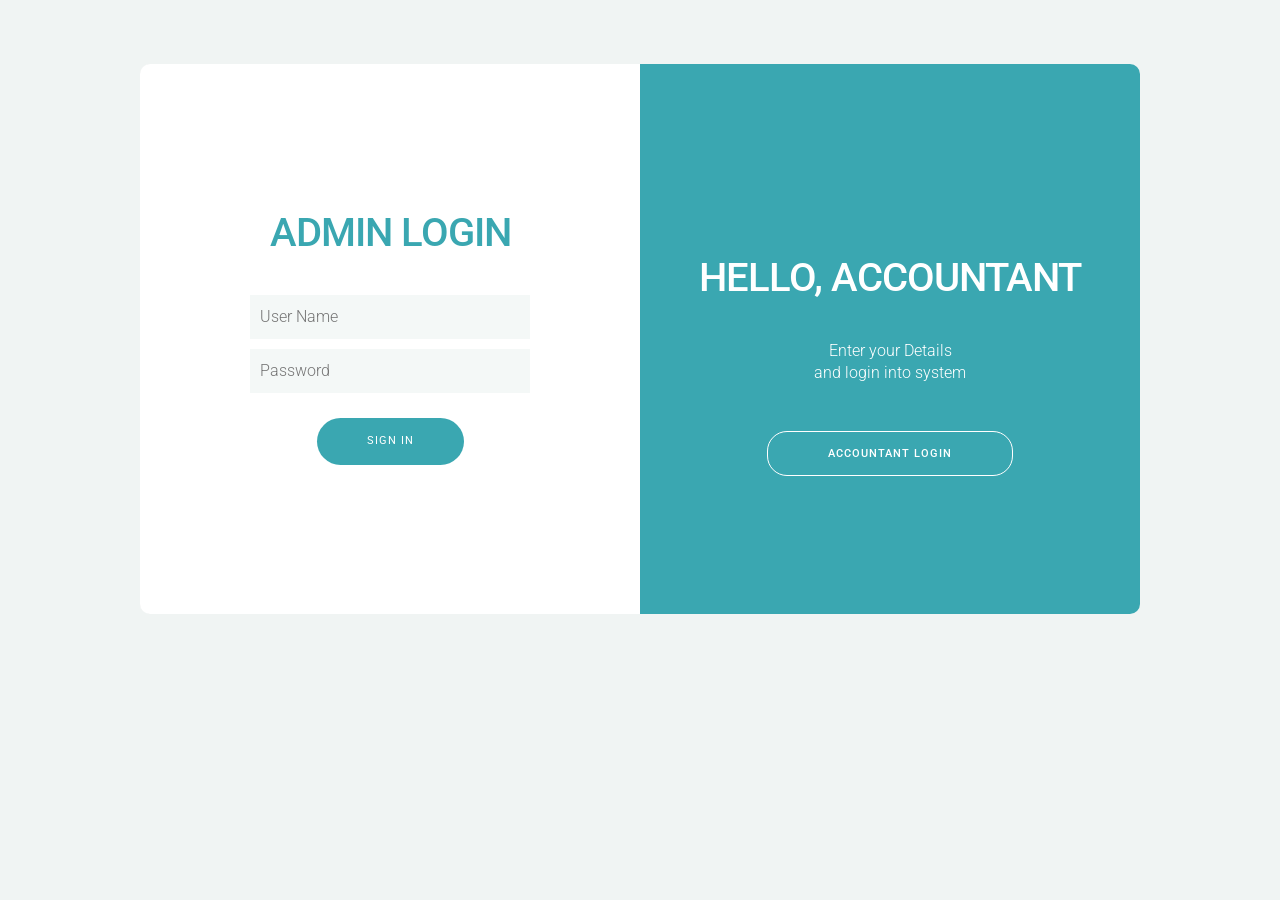
<file: web/index.html>
<!DOCTYPE html>
<html lang="en" >
<head>
<meta charset="UTF-8">
<title>CodePen - CSS Only Slide Login/Registration</title>
<link rel="stylesheet" href="./style.css">
<link href="https://cdn.jsdelivr.net/npm/bootstrap@5.3.0/dist/css/bootstrap.min.css" rel="stylesheet" integrity="sha384-9ndCyUaIbzAi2FUVXJi0CjmCapSmO7SnpJef0486qhLnuZ2cdeRhO02iuK6FUUVM" crossorigin="anonymous">
</head>
<style>
    @import url('https://fonts.googleapis.com/css?family=Roboto:300,400,500,700,900');
* {
margin: 0;
padding: 0;
}
body {
background: #f0f4f3;
font-family: 'Roboto', sans-serif;
}
.form-select {
    --bs-form-select-bg-img: url(data:image/svg+xml,%3csvg xmlns='http://www.w3.org/2000/svg' viewBox='0 0 16 16'%3e%3cpath fill='none' stroke='%23343a40' stroke-linecap='round' stroke-linejoin='round' stroke-width='2' d='m2 5 6 6 6-6'/%3e%3c/svg%3e);
    display: block;
    width: 56%;
    padding: 0.375rem 2.25rem 0.375rem 0.75rem;
    font-size: 1rem;
    font-weight: 400;
    line-height: 1.5;
    color: var(--bs-body-color);
    background-color: var(--bs-body-bg);
    background-image: var(--bs-form-select-bg-img),var(--bs-form-select-bg-icon,none);
    background-repeat: no-repeat;
    background-position: right 0.75rem center;
    background-size: 16px 12px;
    border: var(--bs-border-width) solid var(--bs-border-color);
    border-radius: var(--bs-border-radius);
    transition: border-color .15s ease-in-out,box-shadow .15s ease-in-out;
    -webkit-appearance: none;
    -moz-appearance: none;
    appearance: none;
    margin-left: 109px;
}
.button {
border: 1px solid #fff;
border-radius: 20px;
color: #fff;
font-size: 11px;
font-weight: 500;
letter-spacing: 1px;
padding: 15px 60px;
text-decoration: none;
text-transform: uppercase;
}
input[type="email"],
input[type="password"],
input[type="text"] {
background: #f4f8f7;
border: none;
font-weight: 300;
margin: 5px;
padding: 10px;
width: 280px;
}
.submit-btn {
border: none;
border-radius: 25px;
color: #fff;
cursor: pointer;
font-size: 11px;
letter-spacing: 1px;
margin-top: 20px;
padding: 15px 50px;
text-transform: uppercase;
}
#login .submit-btn {
background: #3aa7b1;
}
#register .submit-btn {
background: #3aaf9f;
}
#container {
background: #ededed;
border-radius: 10px;
height: 550px;
margin: 5% auto;
overflow: hidden;
width: 1000px;
}
.social-login {
border: 1px solid #ccc;
border-radius: 50px;
height: 15px;
padding: 10px;
width: 15px;
}
#login {
background: #fff;
float: left;
height: 100%;
position: relative;
width: 50%;
text-align: center;
top: -550px;
z-index: 1;
}
#register {
background: #fff;
float: right;
height: 100%;
position: relative;
width: 50%;
text-align: center;
top: -550px;
z-index: 1;
}
#login h1,
#register h1 {
padding: 20% 0 25px;
}
#login h1 {
color: #3aa7b1;
    margin-top: 45px;
}
#register h1 {
color: #3aaf9f;
margin-top: 45px;
}
#login p,
#register p {
font-size: 12px;
font-weight: 300;
letter-spacing: 0.3px;
padding: 20px;
}
#forgot-pass {
border-bottom: 1px solid #ccc;
color: #000;
font-size: 12px;
font-weight: 500;
letter-spacing: 0.3px;
padding: 3px;
text-decoration: none;
}
#cover {
background: #3aa7b1;
color: #fff;
height: 550px;
margin: 0 0 0 50%;
position: relative;
text-align: center;
transition: margin 0.7s, background 0.5s, display 1s, width 1s;
width: 50%;
z-index: 5;
}
#cover h1 {
padding-top: 38%;
}
#cover p {
font-weight: 300;
line-height: 22px;
padding: 30px 45px 40px;
}
.sign-in {
display: none;
}
.sub {
position: relative;
top: -11px;
}
#cover:target {
background: #3aaf9f;
margin: 0;
}
#cover:target .sign-up {
display: none;
}
#cover:target .sign-in {
display: inline-block;
}
#cover:target .login-div {
width: 35%;
}
#credit {
color: #999;
font-size: 14px;
}
#info {
background: #eaeaea;
color: #555;
padding: 20px;
text-align: center;
}
    
</style>
<script>
    
    
</script>
<body>
<div id="container">
<!-- Cover Box -->
<div id="cover">
<!-- Sign Up Section -->
<h1 class="sign-up">Hello, Accountant</h1>
<p class="sign-up">Enter your Details<br> and login into system</p>
<a class="button sign-up" href="#cover">Accountant Login</a>
<!-- Sign In Section -->
<h1 class="sign-in">Administrator Login</h1>
<p class="sign-in">Enter your Details<br> and login into system</p>
<br>
<a class="button sub sign-in" href="#">Administrator Login</a>
</div>
<!-- Login Box -->
<div id="login">
<h1>ADMIN LOGIN</h1>
<!--<a href="#"><img class="social-login" src="https://image.flaticon.com/icons/png/128/59/59439.png"></a>
<a href="#"><img class="social-login" src="https://image.flaticon.com/icons/png/128/49/49026.png"></a>
<a href="#"><img class="social-login" src="https://image.flaticon.com/icons/png/128/34/34227.png"></a>-->
<!--<p>or use your email account:</p>-->
<form method="post" action="aloginprocess.jsp">
<input type="text" placeholder="User Name" required="" name="username" autocomplete="off"><br>
<input type="password" placeholder="Password" required="" name="userpass" autocomplete="off"><br>
<!--<a id="forgot-pass" href="#">Forgot your password?</a><br>-->
<input class="submit-btn" type="submit" value="Sign In">
</form>
</div>
<!-- Register Box -->
<div id="register">
<h1>Accountant Login</h1>
<!--<a href="#"><img class="social-login" src="https://image.flaticon.com/icons/png/128/59/59439.png"></a>
<a href="#"><img class="social-login" src="https://image.flaticon.com/icons/png/128/49/49026.png"></a>
<a href="#"><img class="social-login" src="https://image.flaticon.com/icons/png/128/34/34227.png"></a>
<p>or use your email for registration:</p>-->
<form method="post" action="loginprocess.jsp">
<select name="branch" class="form-select" aria-label="Default select example">
                                            <option>Select a Branch</option>
                                            <option>Ghaziabad</option>
                                            <option>Noida</option>
                                            <option>Delhi</option>
                                            <option>Sonipat</option>
                                        </select><br>
<input type="text" placeholder="User Name" name="username" required="" autocomplete="off"><br>
<input type="password" placeholder="Password" required="" name="userpass" autocomplete="off"><br>
<input class="submit-btn" type="submit" value="Sign Up">
</form>
</div>
</div> <!-- END Container -->
<!-- partial -->
</body>
</html>
</file>
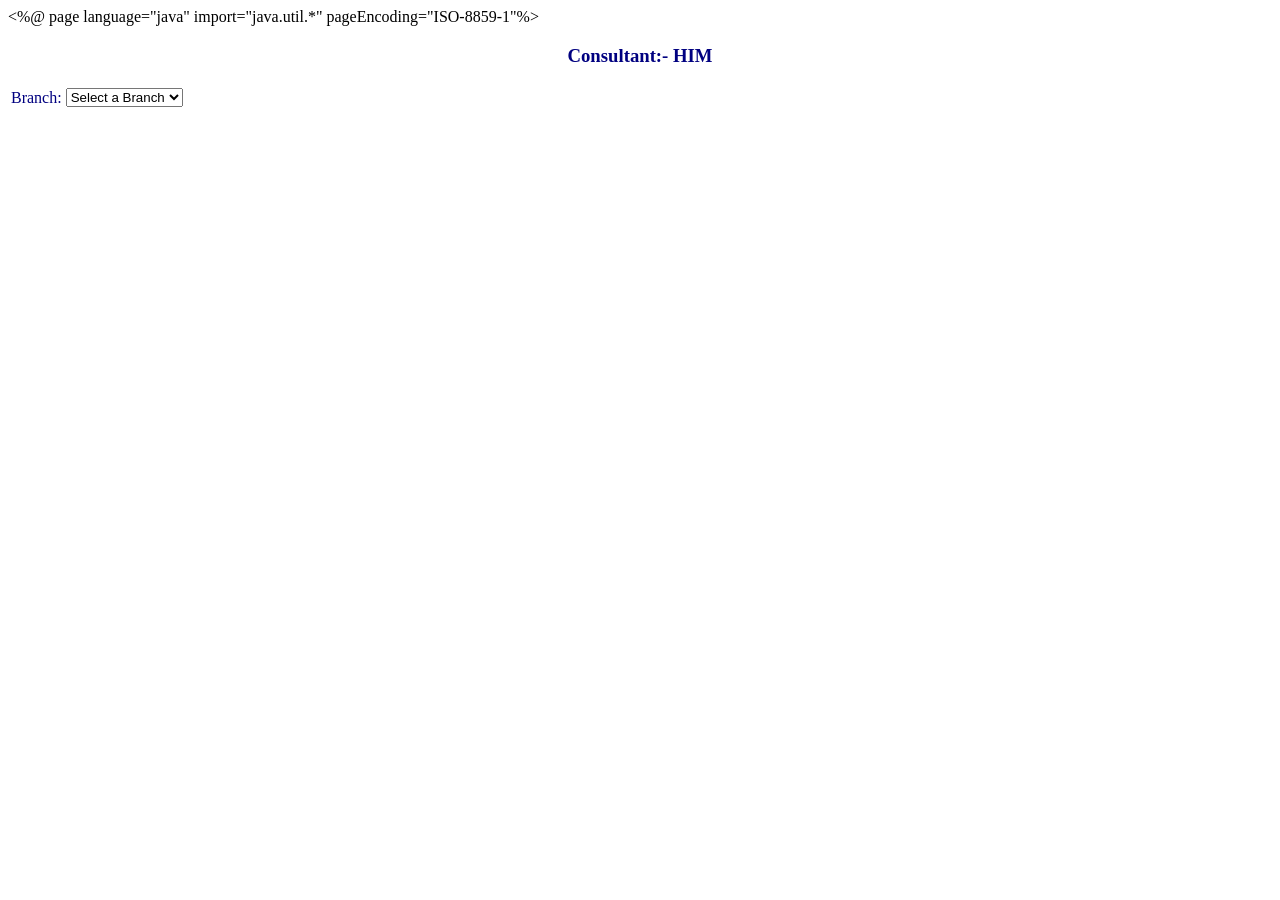
<file: web/home.html>
<%@ page language="java" import="java.util.*" pageEncoding="ISO-8859-1"%>
<html>
<head>
<style>
#nav a:hover {
	text-decoration: none;
	text-transform: uppercase;
	color: yellow;
	font-size: 15px;
	background-color: navy blue;
	border: 2px;
	border-color: white;
}
</style>

<title>Search</title>
<script>
	var request;
	function sendInfo() {
		var v=document.myform.select.value;
		var url = "findname1.jsp?val=" + v;
		if (window.XMLHttpRequest) {
			request = new XMLHttpRequest();
		} else if (window.ActiveXObject) {
			request = new ActiveXObject("Microsoft.XMLHTTP");
		}
		try {
			request.onreadystatechange = getInfo;
			request.open("GET", url, true);
			request.send();
		} catch (e) {
			alert("Unable to connect to server");
		}
	}

	function getInfo() {
		if (request.readyState == 4) {
			var val = request.responseText;
			document.getElementById('location').innerHTML = val;
		}
	}

	function sendGenInfo(name) {
		var v = name;
		var url = "getgeninfo.jsp?val=" + v;
		if (window.XMLHttpRequest) {
			request = new XMLHttpRequest();
		} else if (window.ActiveXObject) {
			request = new ActiveXObject("Microsoft.XMLHTTP");
		}
		try {
			request.onreadystatechange = getGenInfo;
			request.open("GET", url, true);
			request.send();
		} catch (e) {
			alert("Unable to connect to server");
		}
	}

	function getGenInfo() {
		if (request.readyState == 4) {
			var val = request.responseText;
			document.getElementById('getgeninfo').innerHTML = val;
		}
	}

	function getAllInfo() {
		if (request.readyState == 4) {
			var val = request.responseText;
			document.getElementById('bottom').innerHTML = val;
		}
	}

	function getAllRec() {
		if (request.readyState == 4) {
			var val = request.responseText;
			document.getElementById('right').innerHTML = val;
		}
	}

	function viewAll(name) {
		var v = name;
		var url = "viewall.jsp?val=" + v;

		if (window.XMLHttpRequest) {
			request = new XMLHttpRequest();
		} else if (window.ActiveXObject) {
			request = new ActiveXObject("Microsoft.XMLHTTP");
		}

		try {
			request.onreadystatechange = getAllInfo;
			request.open("GET", url, true);
			request.send();
		} catch (e) {
			alert("Unable to connect to server");
		}
	}

	function viewAllInfo(name) {
		var v = name;
		var url = "viewallinfo.jsp?val=" + v;

		if (window.XMLHttpRequest) {
			request = new XMLHttpRequest();
		} else if (window.ActiveXObject) {
			request = new ActiveXObject("Microsoft.XMLHTTP");
		}

		try {
			request.onreadystatechange = getAllRec;
			request.open("GET", url, true);
			request.send();
		} catch (e) {
			alert("Unable to connect to server");
		}
	}
</script>
</head>

<div id="outer">
	<jsp:include page="header.jsp"></jsp:include>
        

	


	<body width="100">

		<div id="main">


			<h3 style="color: navy;" align="center">
				<B>Consultant:- HIM</B>
			</h3>
			<div id="box">

				<form name="myform">
					 <table><tr><td><font style="color: navy;">Branch:</font></td><td><select name="findName" onfocusout="sendInfo()"  name="branch" id="select">
					<option>Select a Branch</option>
					<option>Ghaziabad</option>
					<option>Noida</option>
					<option>Delhi</option>
					<option>Sonipat</option>
					</select></td></tr>
					<tr><td><br></td></tr>
                                        <tr></tr></table>
					<div id="right" align="right"></div>

					<div id="location" align="left"></div>
				</form>

				<div id="bottom" align="justify"></div>
				<div id="getgeninfo" align="justify"></div>
			</div>

		</div>

	</body>


	<jsp:include page="footer.jsp"></jsp:include>

</div>

</html>
</file>
<file: web/style.css>
/*
Design by Free CSS Templates
http://www.freecsstemplates.org
Released for free under a Creative Commons Attribution 3.0 License

Name       : Unofficial Channels
Description: A two-column, fixed-width design with a bright color scheme.
Version    : 1.0
Released   : 20120723
*/

* {
	margin: 0;
	padding: 0;
}

a {
	text-decoration: underline;
	color: #383838;
}

a:hover {
	color:red;
}

body {
	font-size: 12pt;
	line-height: 1.8em;
	font-family: Arial, sans-serif;
	background: #dddddd;
	color: #656565;
}

br.clear {
	clear: both;
}

h1,h2,h3,h4 {
	text-transform: uppercase;
	font-weight: normal;
	letter-spacing: -1px;
}

h2,h3,h4 {
	margin-bottom: 1.5em;
	font-family: Arvo, serif;
	color: #000000;
}

strong {
	color: #000000;
}

img.left {
	float: left;
	margin: 0 20px 20px 0;
}

img.top {
	margin: 8px 0 20px 0;
}

p {
	margin-bottom: 1.25em;
}

ul {
	margin-bottom: 1.25em;
}

.date {
	background: #222222;
	color: #ffffff;
	font-size: 0.75em;
	padding: 2px;
	display: inline-block;
	width: 45px;
	text-align: center;
	margin-right: 1em;
}

.imageList {
	list-style: none;
}

.imageList li {
	clear: both;
}

.box {
	margin: 0 0 30px 0;
	overflow: hidden;
}

#bg1 {
	position: absolute;
	left: 0;
	top: 0;
	width: 100%;
	height: 542px;
	background: #ccc;
	z-index: 1;
	box-shadow: inset 0px 280px 60px 0px rgba(0,0,0,0.3);
}

#bg2 {
	position: absolute;
	left: 0;
	top: 0;
	width: 100%;
	height: 243px;
	background: #262626;
	z-index: 2;
	box-shadow: inset 0px 10px 60px 0px rgba(0,0,0,0.7);
}

#banner {
	position: relative;
	width: 1180px;
	height: 300px;
}

#banner .captions {
	position: absolute;
	right: 0;
	top: 105px;
	text-shadow: 2px 2px 0px rgba(0,0,0,1.0);
}

#banner .captions h2 {
	background: rgba(0,0,0,0.7);
	color: #ffffff;
	padding: 28px;
	margin: 0;
}

#banner .captions h3 {
	background: rgba(10,127,153,0.8);
	color: #ffffff;
	padding: 28px;
	margin: 0;
}

#content {
	width: 854px;
	margin: 0 0 0 270px;
	padding: 0;
}

#copyright {
	padding: 40px 0 80px 0;
	text-align: center;
	color: #777777;
}

#copyright a {
	position: relative;
	padding: 28px;
	height: 50px;
	background: #0a7f99;
	color: #ffffff;
	text-shadow: 2px 2px 2px rgba(0,0,0,0.5);
	box-shadow: inset 0px -40px 60px 0px #005B6D;
	border-bottom: solid 1px #003B47;
}

#header {
	position: relative;
	padding: 28px;
	height: 50px;
	background: #0a7f99;
	color: #ffffff;
	text-shadow: 2px 2px 2px rgba(0,0,0,0.5);
	box-shadow: inset 0px -40px 60px 0px #005B6D;
	border-bottom: solid 1px #003B47;
}


	


#logo {
	position: absolute;
	bottom: 0;
	left: 28px;
	height: 138px;
	line-height: 138px;
}

#logo a {
	text-decoration: none;
	color: #ffffff;
}

#logo h1 {
	font-size: 2.25em;
	font-family: Arvo, serif;
}

#main {
	position: relative;
	padding: 0px 28px 0px 28px;
	width: 1124px;
}

#main ul {
	list-style: none;
}

#main ul li {
	padding: 8px 0 8px 0;
	border-top: solid 1px #d1d1d1;
}

#main ul li.first {
	padding-top: 0;
	border-top: 0;
}

#nav  {
	top: 0;
	left: 0;
	padding: 0 28px 0 28px;
	width: 1124px;
	height: 48px;
	line-height: 48px;
	margin: 0 0 28px 0;
	background: #007289;
	font-size: 0.9em;
	border-bottom: solid 1px #009FBF;
	border-top: solid 1px #1098B3;
	box-shadow: inset 0px -10px 40px 0px #005B6D;
}

#nav a {
	text-decoration: none;
	text-transform: uppercase;
	color: #ffffff;
}
#nav a:hover{
	color:yellow;
}

#nav ul {
	list-style: none;
}

#nav ul li {
	display: inline;
	padding: 0 12px 0 12px;
}

#nav ul li.first {

	padding-left: 0
}

#outer {
	z-index: 3;
	width: 1180px;
	margin: -10 60px 10 60px;
	background: #ffffff;
	box-shadow: 0px 0px 60px 0px rgba(0,0,0,0.2);
}

#search {
	position: absolute;
	bottom: 0;
	right: 28px;
	height: 138px;
	line-height: 138px;
}

#search input.text {
	padding: 10px 40px 10px 10px;
	background: #ffffff url(images/search.png) top right no-repeat;
	border: 0;
	width: 250px;
	color: #777;
}

#sidebar {
	width: 250px;
	float: left;
	padding: 0;
}
#right {
	width :400px;
	padding: 5,5,5,5;
	float:right;

	
}
#location{
	width: 400px;
	padding:5,5,5,5;

}
#bottom{
	width: 400px;
	padding:5,5,5,5;
		height:100px;
	
}
#find{
width: 400px;
	padding:5,5,5,5;
	height:700px;
}
#getgeninfo{
	width: 1080px;
	padding:5,5,5,5;
	float:center;
		height:200px;
}
</file>
